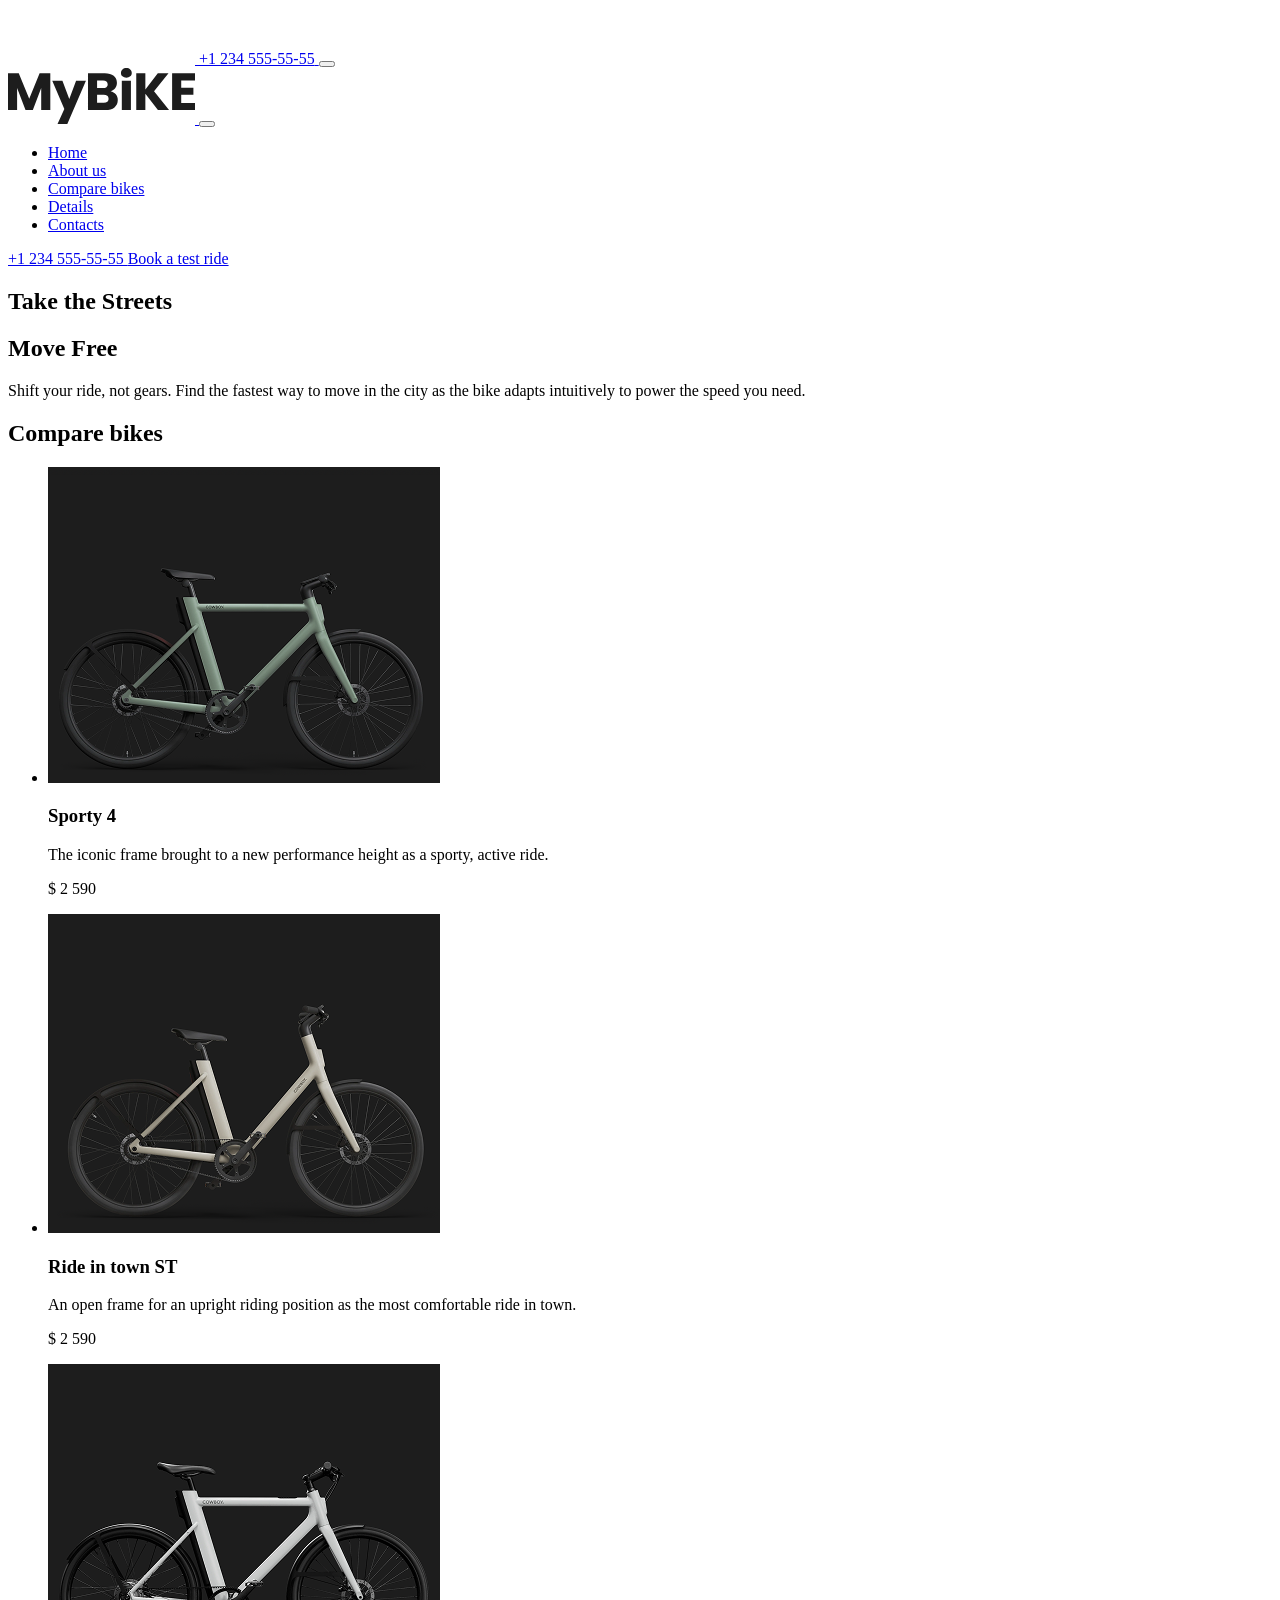
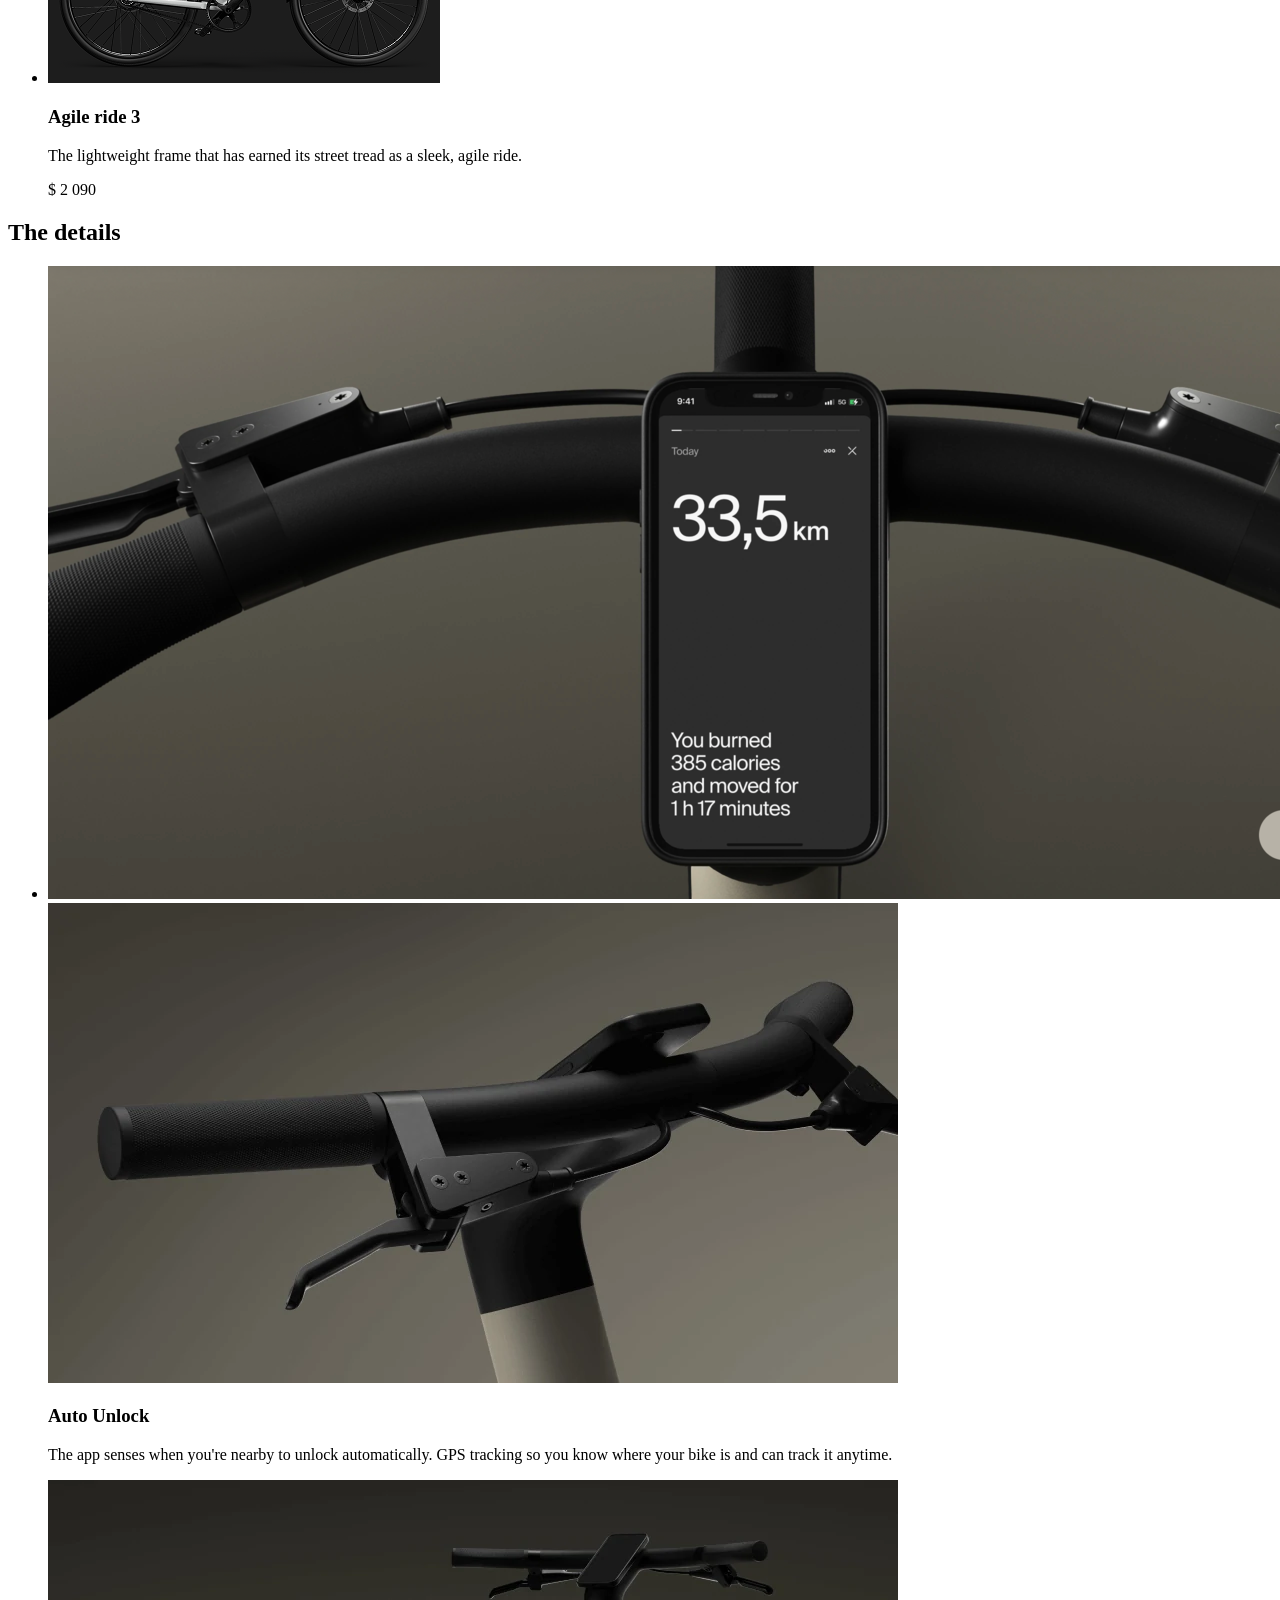
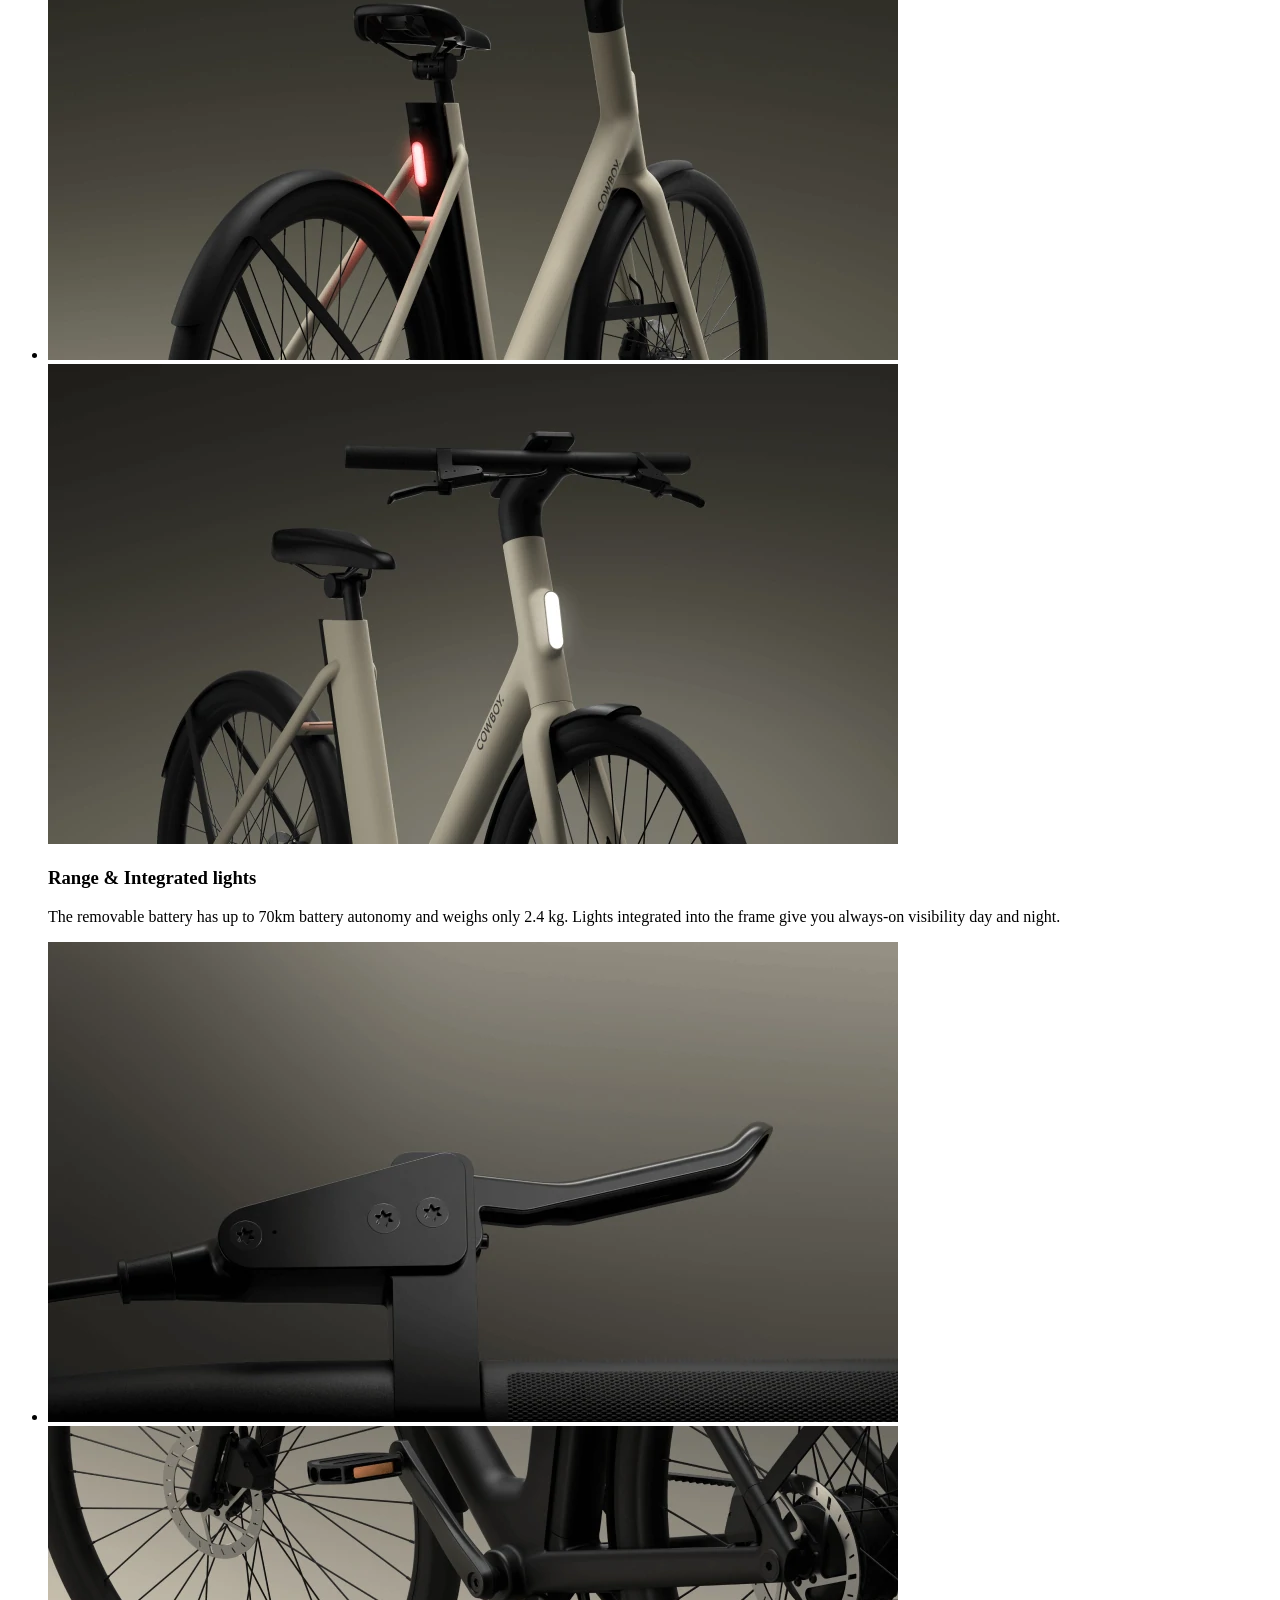
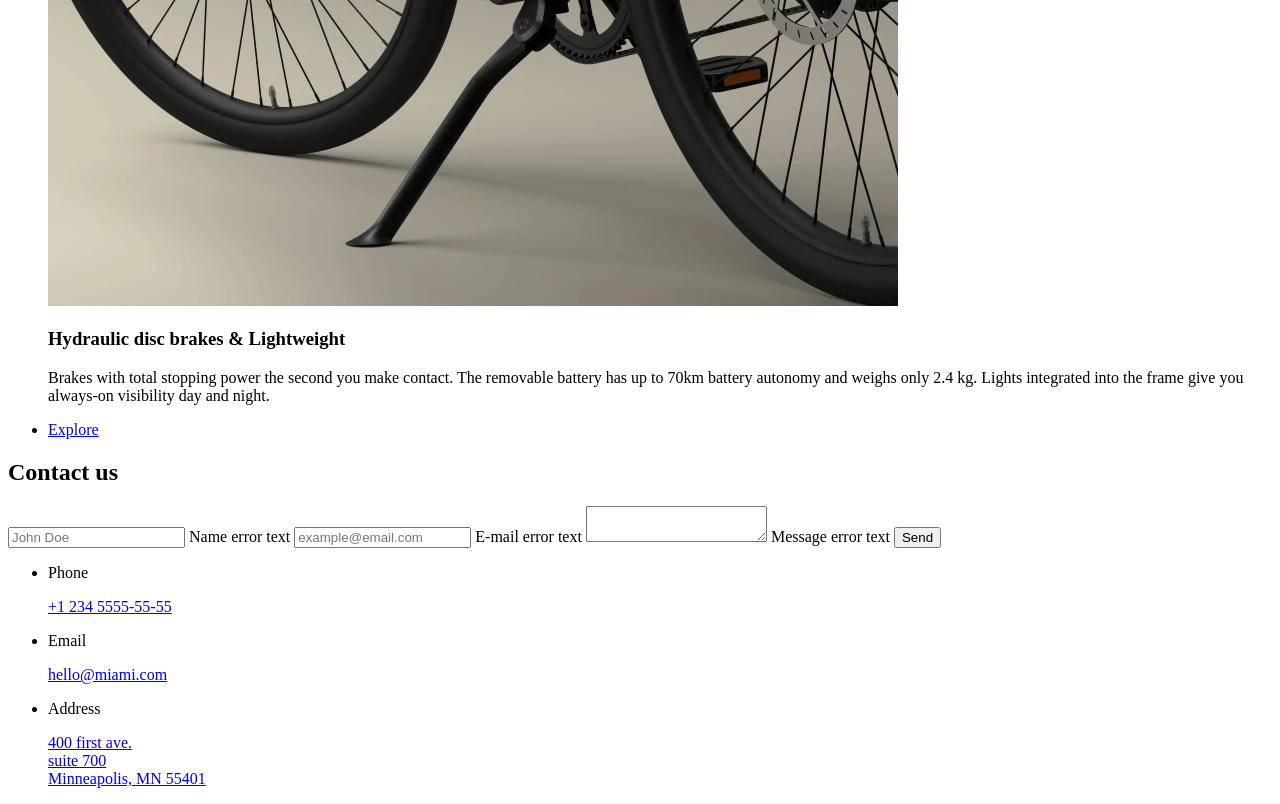
<file: src/index.html>
<!doctype html>
<html lang="en">
  <head>
    <meta charset="UTF-8" />
    <meta
      name="viewport"
      content="width=device-width, initial-scale=1.0"
    />
    <title>MyBike</title>
    <link
      rel="icon"
      href="images/favicon.ico"
    />
    <link
      rel="stylesheet"
      href="styles/main.scss"
    />
    <link
      rel="preconnect"
      href="https://fonts.googleapis.com"
    />
    <link
      rel="preconnect"
      href="https://fonts.gstatic.com"
      crossorigin
    />
    <link
      href="https://fonts.googleapis.com/css2?family=Poppins:wght@400;500;600;700&display=swap"
      rel="stylesheet"
    />
    <script src="scripts/main.js" defer></script>
  </head>
  <body class="page">
    <header class="header">
      <div class="header__content">
        <a
          href="#"
          class="header__logo link"
        >
          <img
            src="images/logo-light.svg"
            alt="MyBike logo"
            width="187"
            height="56"
            class="header__logo-image"
          />
        </a>
        <a
          href="tel:+12345555555"
          aria-label="Call +1 234 555-55-55"
          class="header__phone link icon icon--phone"
        >
          <span class="header__phone-value">+1 234 555-55-55</span>
        </a>
        <button
          class="header__menu link icon icon--menu"
          type="button"
          aria-label="Open menu"
        ></button>
      </div>
    </header>

    <aside class="aside">
      <div class="aside__header">
        <a
          href="#"
          class="nav__logo link"
        >
          <img
            src="images/logo-dark.svg"
            alt="MyBike logo"
            width="187"
            height="56"
            class="nav__logo-image"
          />
        </a>
        <button
          class="nav__menu-close link icon icon--close"
          type="button"
          aria-label="Close menu"
        ></button>
      </div>
      <nav class="aside__nav nav">
        <ul class="nav__list">
          <li class="nav__item">
            <a
              class="link"
              href="#"
            >
              Home
            </a>
          </li>
          <li class="nav__item">
            <a
              class="link"
              href="#about"
            >
              About us
            </a>
          </li>
          <li class="nav__item">
            <a
              class="link"
              href="#compare"
            >
              Compare bikes
            </a>
          </li>
          <li class="nav__item">
            <a
              class="link"
              href="#details"
            >
              Details
            </a>
          </li>
          <li class="nav__item">
            <a
              class="link"
              href="#contacts"
            >
              Contacts
            </a>
          </li>
        </ul>
      </nav>
      <div class="aside__footer">
        <a
          href="tel:+12345555555"
          aria-label="Call +1 234 555-55-55"
          class="aside__footer-phone link"
        >
          +1 234 555-55-55
        </a>
        <a
          href="#"
          class="aside__footer-book link"
        >
          Book a test ride
        </a>
      </div>
    </aside>

    <main class="main">
      <section class="hero">
        <h1 class="hero__title">Take the Streets</h1>
      </section>

      <section
        class="about"
        id="about"
      >
        <h2 class="about__title">Move Free</h2>
        <p class="about__text">
          Shift your ride, not gears. Find the fastest way to move in the city
          as the bike adapts intuitively to power the speed you need.
        </p>
      </section>

      <section
        class="compare"
        id="compare"
      >
        <h2 class="compare__title">Compare bikes</h2>
        <ul class="compare__list">
          <li class="compare__item card">
            <a
              href="#"
              class="card__image link image-link"
            >
              <img
                src="images/sporty.png"
                alt="Sporty 4"
                width="392"
                height="316"
              />
            </a>
            <h3 class="card__title">Sporty 4</h3>
            <p class="card__text">
              The iconic frame brought to a new performance height as a sporty,
              active ride.
            </p>
            <p class="card__price">$ 2 590</p>
          </li>
          <li class="compare__item card">
            <a
              href="#"
              class="card__image link image-link"
            >
              <img
                src="images/town.png"
                alt="Ride in town ST"
                width="392"
                height="319"
              />
            </a>
            <h3 class="card__title">Ride in town ST</h3>
            <p class="card__text">
              An open frame for an upright riding position as the most
              comfortable ride in town.
            </p>
            <p class="card__price">$ 2 590</p>
          </li>
          <li class="compare__item card">
            <a
              href="#"
              class="card__image link image-link"
            >
              <img
                src="images/agile.png"
                alt="Agile ride 3"
                width="392"
                height="319"
              />
            </a>
            <h3 class="card__title">Agile ride 3</h3>
            <p class="card__text">
              The lightweight frame that has earned its street tread as a sleek,
              agile ride.
            </p>
            <p class="card__price">$ 2 090</p>
          </li>
        </ul>
      </section>

      <section
        class="details"
        id="details"
      >
        <h2 class="details__title">The details</h2>
        <ul class="details__list">
          <li class="details__item card">
            <div class="card__media">
              <div class="card__media-item">
                <a
                  href="#"
                  class="link image-link"
                >
                  <img
                    src="images/auto-unlock-001.png"
                    alt="Auto Unlock phone"
                    width="1440"
                    height="633"
                  />
                </a>
              </div>
              <div class="card__media-item">
                <a
                  href="#"
                  class="link image-link"
                >
                  <img
                    src="images/auto-unlock-002.png"
                    alt="Auto Unlock example"
                    width="850"
                    height="480"
                  />
                </a>
              </div>
            </div>
            <h3 class="card__title">Auto Unlock</h3>
            <p class="card__text">
              The app senses when you're nearby to unlock automatically. GPS
              tracking so you know where your bike is and can track it anytime.
            </p>
          </li>
          <li class="details__item card">
            <div class="card__media">
              <div class="card__media-item">
                <a
                  href="#"
                  class="link image-link"
                >
                  <img
                    src="images/range-lights-001.png"
                    alt="Range lights"
                    width="850"
                    height="480"
                  />
                </a>
              </div>
              <div class="card__media-item">
                <a
                  href="#"
                  class="link image-link"
                >
                  <img
                    src="images/range-lights-002.png"
                    alt="Integrated lights"
                    width="850"
                    height="480"
                  />
                </a>
              </div>
            </div>
            <h3 class="card__title">Range & Integrated lights</h3>
            <p class="card__text">
              The removable battery has up to 70km battery autonomy and weighs
              only 2.4 kg. Lights integrated into the frame give you always-on
              visibility day and night.
            </p>
          </li>
          <li class="details__item card">
            <div class="card__media">
              <div class="card__media-item">
                <a
                  href="#"
                  class="link image-link"
                >
                  <img
                    src="images/brakes-001.png"
                    alt="Hydraulic disc brakes"
                    width="850"
                    height="480"
                  />
                </a>
              </div>
              <div class="card__media-item">
                <a
                  href="#"
                  class="link image-link"
                >
                  <img
                    src="images/brakes-002.png"
                    alt="Lightweight"
                    width="850"
                    height="480"
                  />
                </a>
              </div>
            </div>
            <h3 class="card__title">Hydraulic disc brakes & Lightweight</h3>
            <p class="card__text">
              Brakes with total stopping power the second you make contact. The
              removable battery has up to 70km battery autonomy and weighs only
              2.4 kg. Lights integrated into the frame give you always-on
              visibility day and night.
            </p>
          </li>
          <li class="details__item">
            <a
              href="#"
              class="button"
            >
              Explore
            </a>
          </li>
        </ul>
      </section>

      <section
        class="contacts"
        id="contacts"
      >
        <h2 class="contacts__title">Contact us</h2>
        <div class="contacts__info">
          <form
            class="contacts__form"
            onsubmit="
              this.reset();
              return false;
            "
          >
            <label class="field">
              <input
                type="text"
                name="name"
                maxlength="50"
                minlength="2"
                autocomplete="off"
                placeholder="John Doe"
                aria-describedby="name-error"
                required
              />
              <span class="field__label">Name</span>
              <span
                class="field__error"
                id="name-error"
              >
                error text
              </span>
            </label>
            <label class="field">
              <input
                type="email"
                name="email"
                maxlength="50"
                minlength="2"
                autocomplete="off"
                placeholder="example@email.com"
                aria-describedby="email-error"
                required
              />
              <span class="field__label">E-mail</span>
              <span
                class="field__error"
                id="email-error"
              >
                error text
              </span>
            </label>
            <label class="field">
              <textarea
                name="message"
                placeholder=" "
                aria-describedby="message-error"
                required
              ></textarea>
              <span class="field__label">Message</span>
              <span
                class="field__error"
                id="message-error"
              >
                error text
              </span>
            </label>
            <button
              type="submit"
              class="button"
            >
              Send
            </button>
          </form>
          <ul class="contacts__list">
            <li class="contacts__item">
              <p class="contacts__item-label">Phone</p>
              <a
                class="contacts__item-value link"
                href="tel:+12345555555"
                aria-label="Call +1 234 555-55-55"
              >
                +1 234 5555-55-55
              </a>
            </li>
            <li class="contacts__item">
              <p class="contacts__item-label">Email</p>
              <a
                class="contacts__item-value link"
                href="mailto:hello@miami.com"
                aria-label="Mail to hello@miami.com"
              >
                hello@miami.com
              </a>
            </li>
            <li class="contacts__item">
              <p class="contacts__item-label">Address</p>
              <a
                class="contacts__item-value link"
                href="https://maps.google.com/?q=400 first ave. suite 700 Minneapolis, MN 55401"
                aria-label="00 first ave. suite 700 Minneapolis, MN 55401"
                target="_blank"
                rel="noreferrer"
              >
                400 first ave.
                <br />
                suite 700
                <br />
                Minneapolis, MN 55401
              </a>
            </li>
          </ul>
        </div>
      </section>
    </main>

    <footer class="footer"></footer>
  </body>
</html>
</file>
